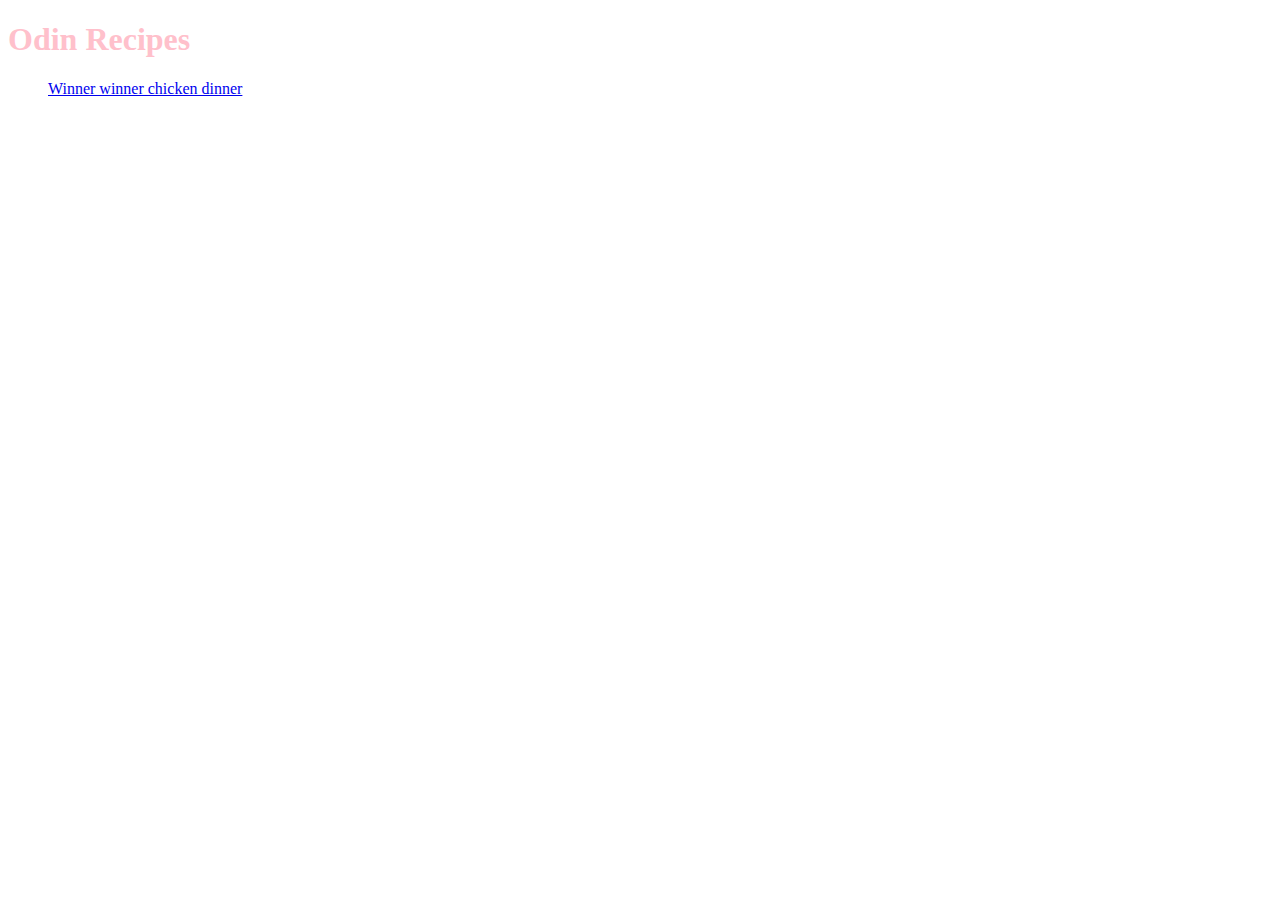
<file: odin-recipes/index.html>
<!DOCTYPE html>
<html lang="en">

<head>
    <meta charset="UTF-8">
    <meta name="viewport" content="width=device-width, initial-scale=1.0">
    <title>Document</title>
    <link rel="stylesheet" href="./css/style.css">
</head>

<body>
    <h1>Odin Recipes</h1>
    <ul>
        <a href="./recipes/chicken.html">Winner winner chicken dinner</a>
    </ul>

</body>

</html>
</file>
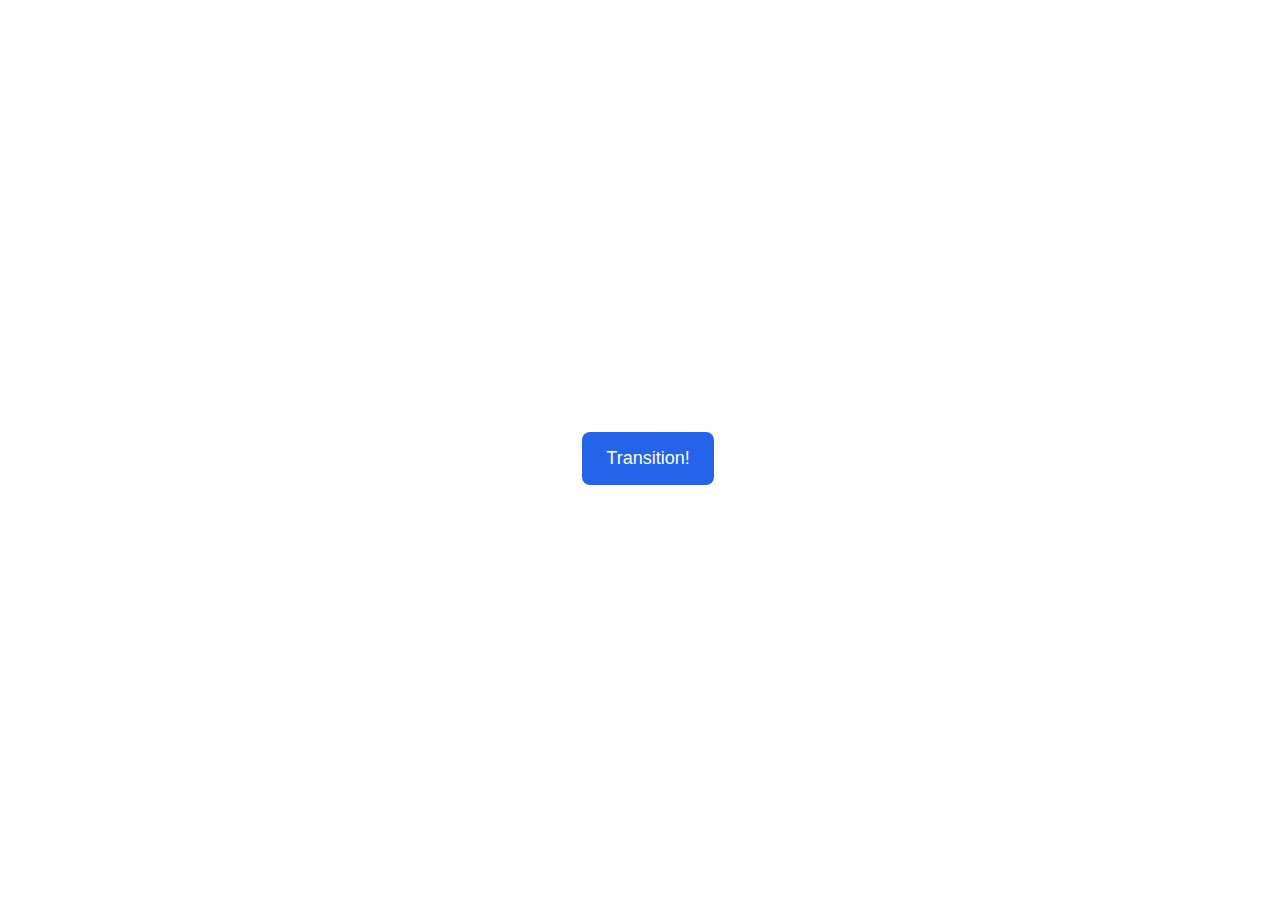
<file: css-exercises/animation/01-button-hover/index.html>
<!DOCTYPE html>
<html lang="en">
  <head>
    <meta charset="UTF-8" />
    <meta http-equiv="X-UA-Compatible" content="IE=edge" />
    <meta name="viewport" content="width=device-width, initial-scale=1.0" />
    <title>Button Hover</title>
    <link rel="stylesheet" href="style.css" />
  </head>
  <body>
    <div id="transition-container">
      <button>Transition!</button>
    </div>
  </body>
</html>
</file>
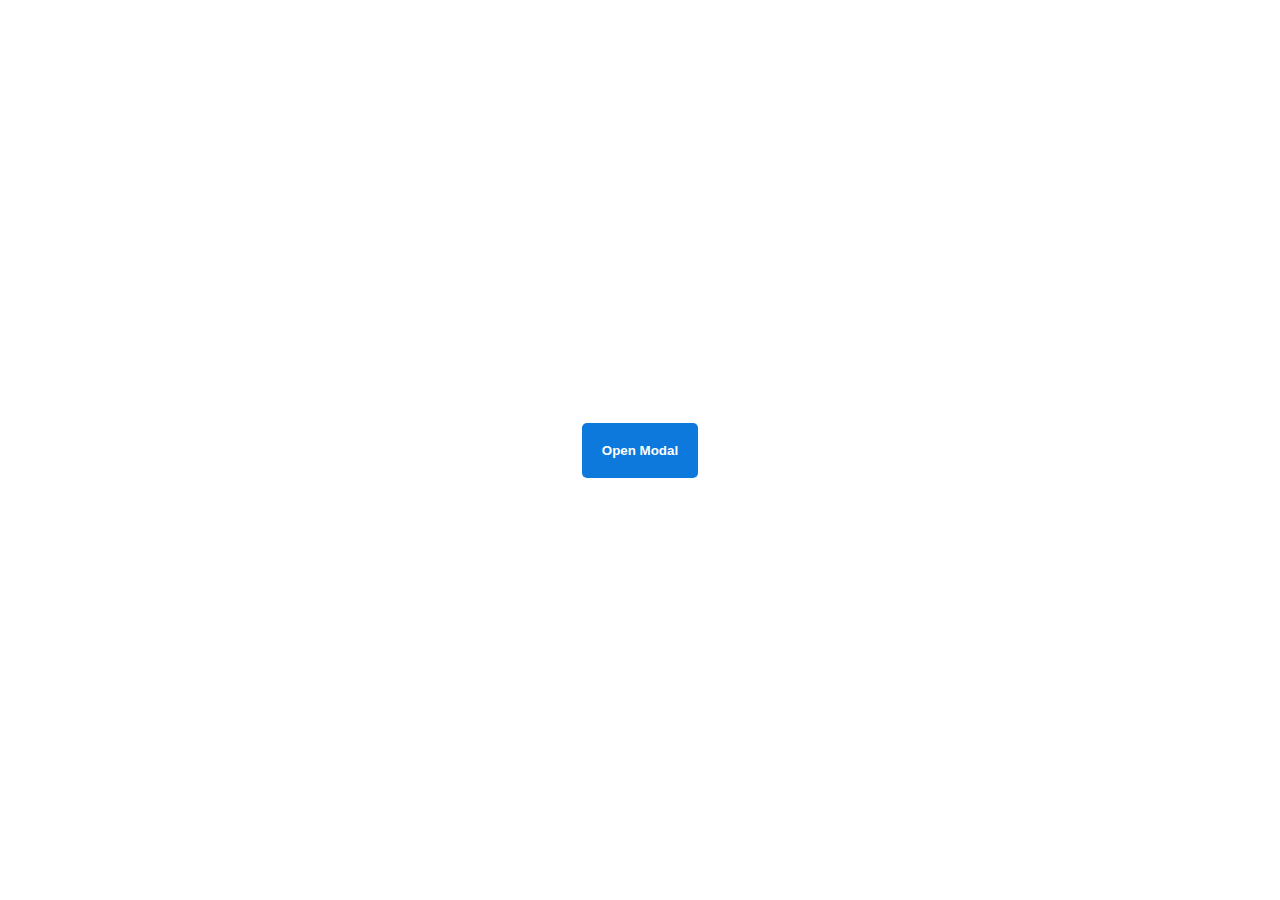
<file: css-exercises/animation/02-pop-up/index.html>
<!DOCTYPE html>
<html lang="en">
  <head>
    <meta charset="UTF-8" />
    <meta http-equiv="X-UA-Compatible" content="IE=edge" />
    <meta name="viewport" content="width=device-width, initial-scale=1.0" />
    <title>Popup</title>
    <link rel="stylesheet" href="style.css" />
  </head>
  <body>
    <div class="backdrop"></div>
    <div class="popup-modal">
      <h1>Look at me!</h1>
      <p>I'm a pop up dialog!</p>
      <button id="close-modal">Close Modal</button>
    </div>
    <div class="button-container">
      <button id="trigger-modal">Open Modal</button>
    </div>
    <script src="script.js"></script>
  </body>
</html>
</file>
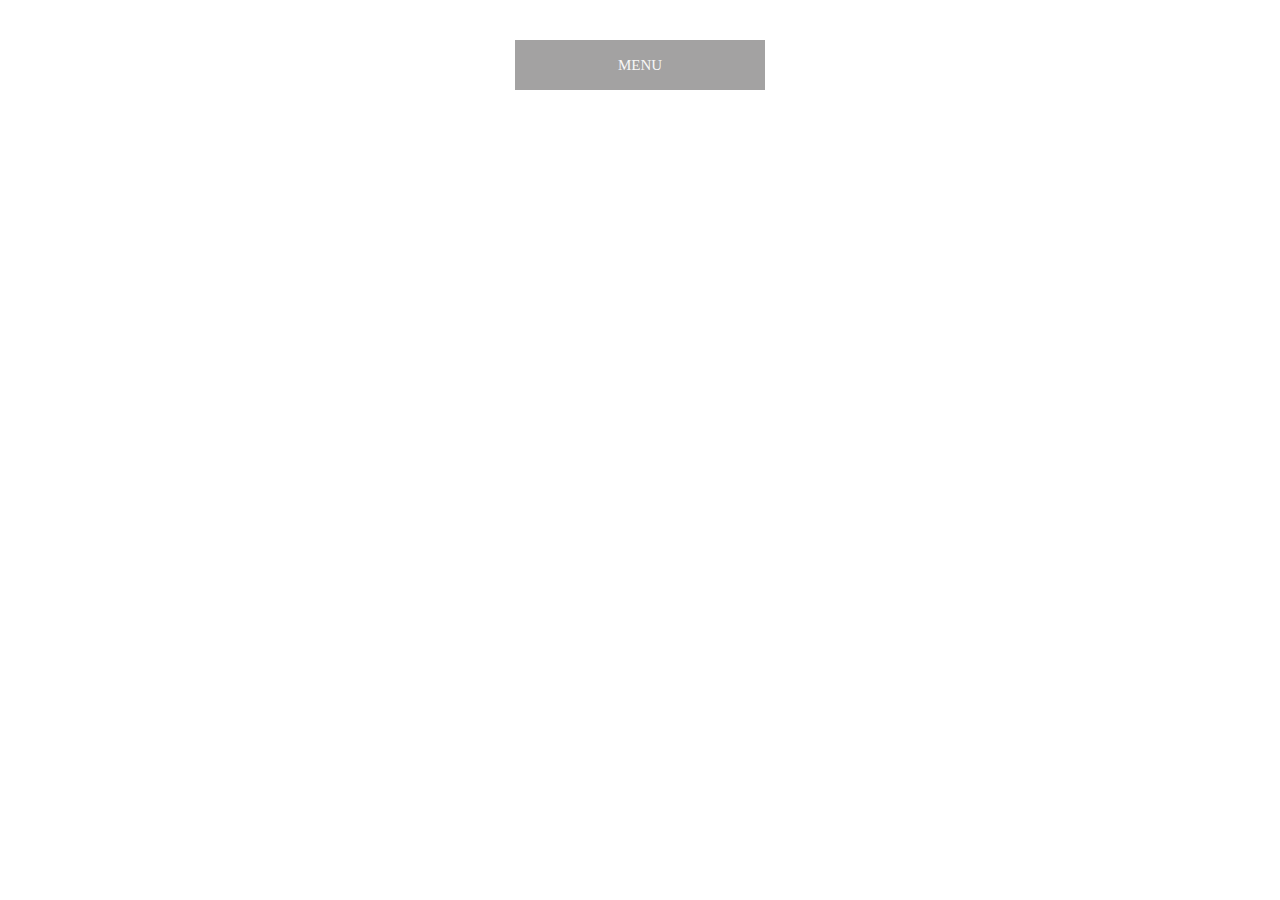
<file: css-exercises/animation/03-dropdown-menu/index.html>
<!DOCTYPE html>
<html lang="en">
  <head>
    <meta charset="UTF-8" />
    <meta http-equiv="X-UA-Compatible" content="IE=edge" />
    <meta name="viewport" content="width=device-width, initial-scale=1.0" />
    <title>Dropdown Menu</title>
    <link rel="stylesheet" href="style.css" />
  </head>
  <body>
    <div class="dropdown-container">
        <div class="menu-title">MENU</div>
        <ul class="dropdown-menu">
            <li>ITEM 1</li>
            <li>ITEM 2</li>
            <li>ITEM 3</li>
            <li>ITEM 4</li>
            <li>ITEM 5</li>
        </ul>
    </div>
    <script src="script.js"></script>
  </body>
</html>
</file>
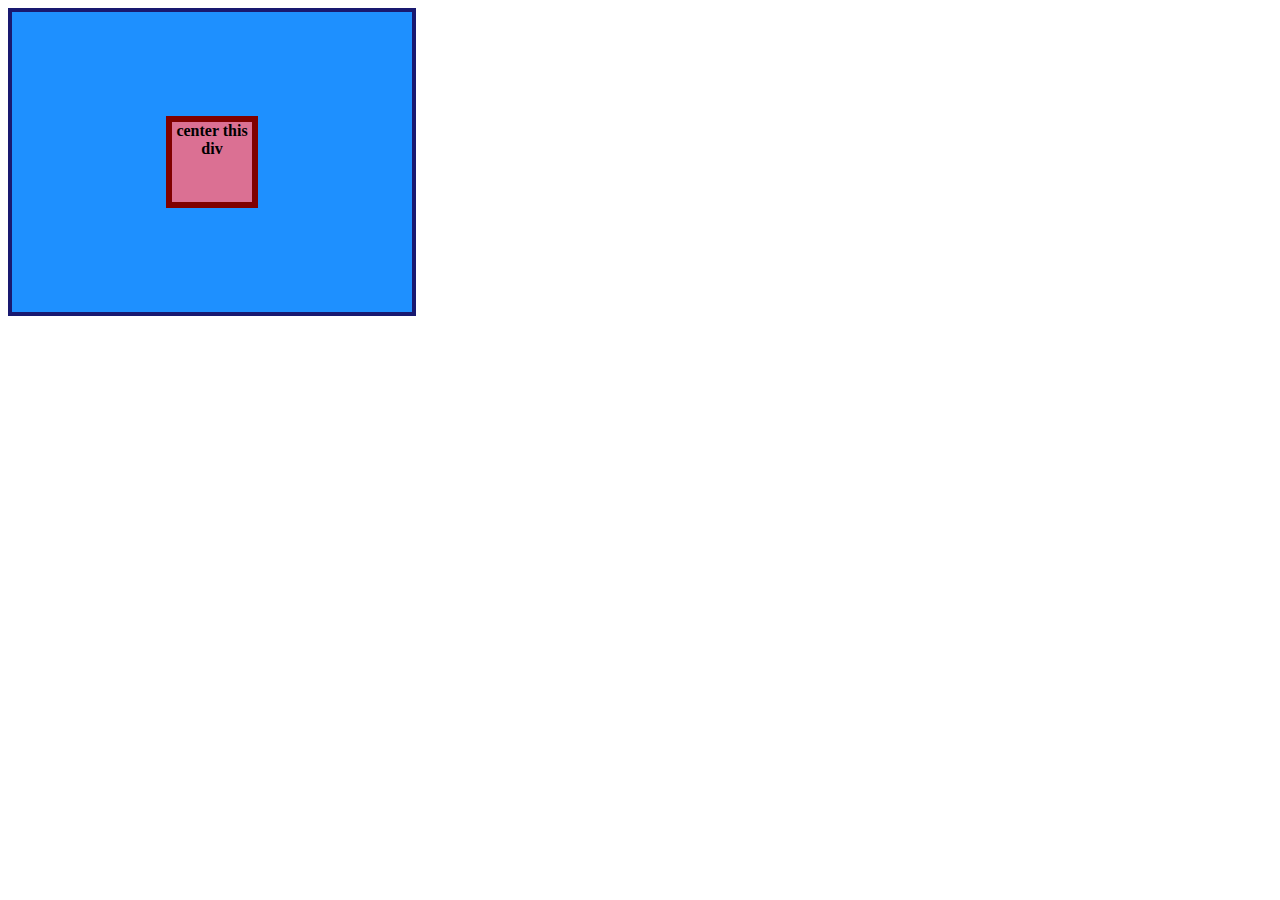
<file: css-exercises/flex/01-flex-center/index.html>
<!DOCTYPE html>
<html lang="en">
  <head>
    <meta charset="UTF-8">
    <meta http-equiv="X-UA-Compatible" content="IE=edge">
    <meta name="viewport" content="width=device-width, initial-scale=1.0">
    <title>CENTER THIS DIV</title>
    <link rel="stylesheet" href="style.css">
  </head>
  <body>
    <div class="container">
      <div class="box">center this div</div>
    </div>
  </body>
</html>
</file>
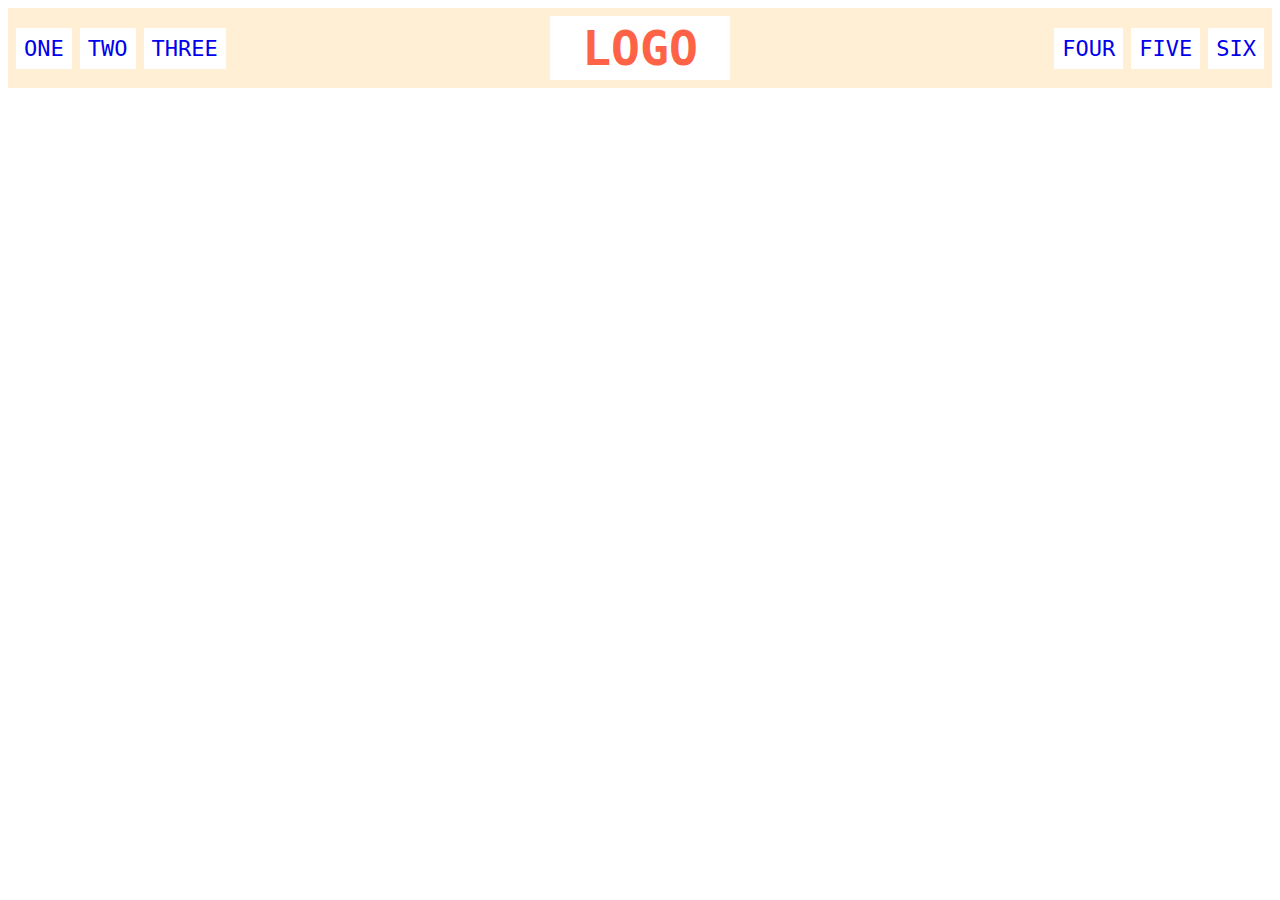
<file: css-exercises/flex/02-flex-header/index.html>
<!DOCTYPE html>
<html lang="en">
  <head>
    <meta charset="UTF-8">
    <meta http-equiv="X-UA-Compatible" content="IE=edge">
    <meta name="viewport" content="width=device-width, initial-scale=1.0">
    <title>Flex Header</title>
    <link rel="stylesheet" href="style.css">
  </head>
  <body>
    <div class="header">
      <div class="left-links">
        <ul>
          <li><a href="#">ONE</a></li>
          <li><a href="#">TWO</a></li>
          <li><a href="#">THREE</a></li>
        </ul>
      </div>
      <div class="logo">LOGO</div>
      <div class="right-links">
        <ul>
          <li><a href="#">FOUR</a></li>
          <li><a href="#">FIVE</a></li>
          <li><a href="#">SIX</a></li>
        </ul>
      </div>
    </div>
  </body>
</html>
</file>
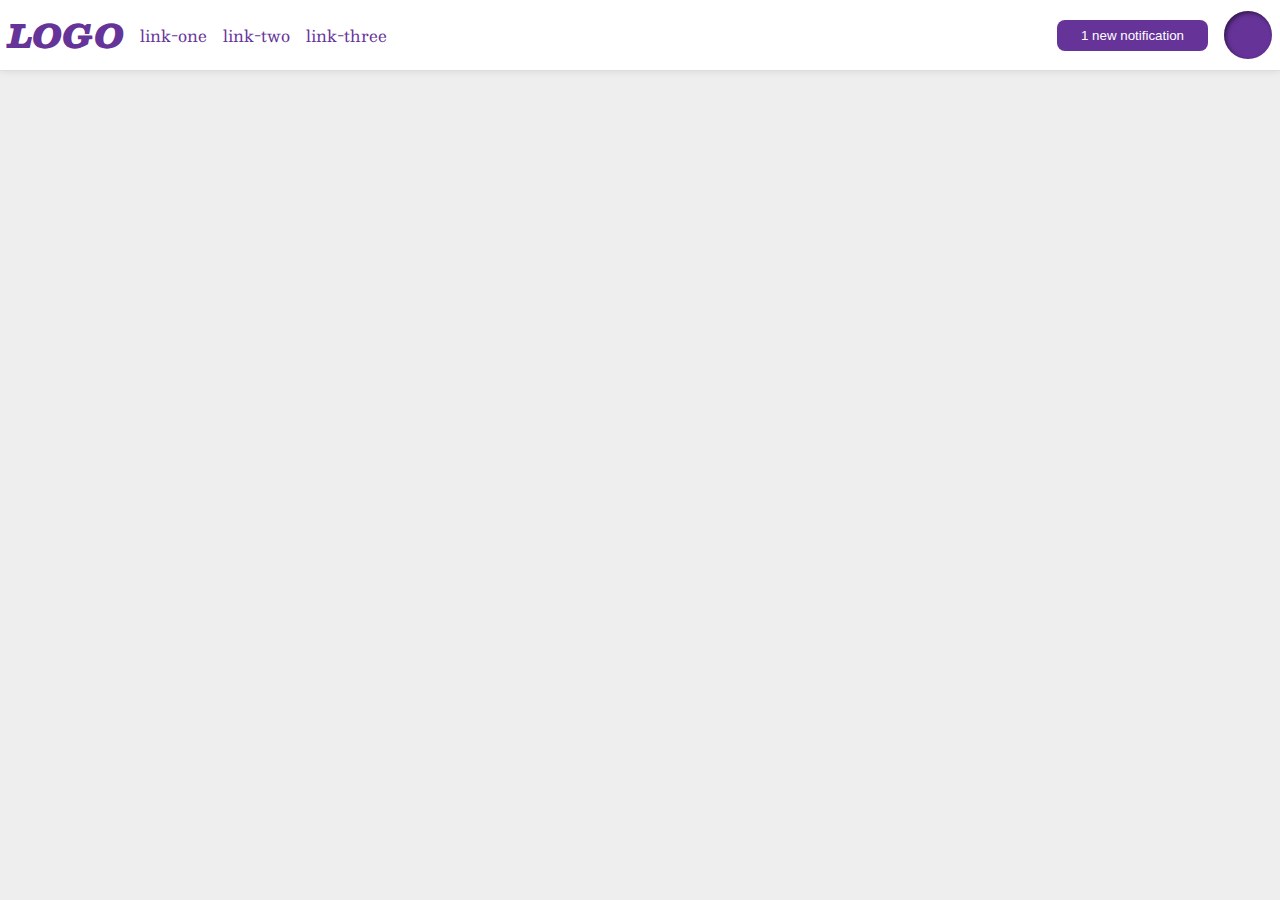
<file: css-exercises/flex/03-flex-header-2/index.html>
<!DOCTYPE html>
<html lang="en">
  <head>
    <meta charset="UTF-8">
    <meta http-equiv="X-UA-Compatible" content="IE=edge">
    <meta name="viewport" content="width=device-width, initial-scale=1.0">
    <title>Flex Header 2</title>
    <link rel="stylesheet" href="style.css">
  </head>
  <body>
    <div class="header">
      <div class="logo">
        LOGO
      </div>
      <ul class="links">
        <li><a href="https://google.com">link-one</a></li>
        <li><a href="https://google.com">link-two</a></li>
        <li><a href="https://google.com">link-three</a></li>
      </ul>
      <button class="notifications">
        1 new notification
      </button>
      <div class="profile-image"></div>
    </div>
  </body>
</html>
</file>
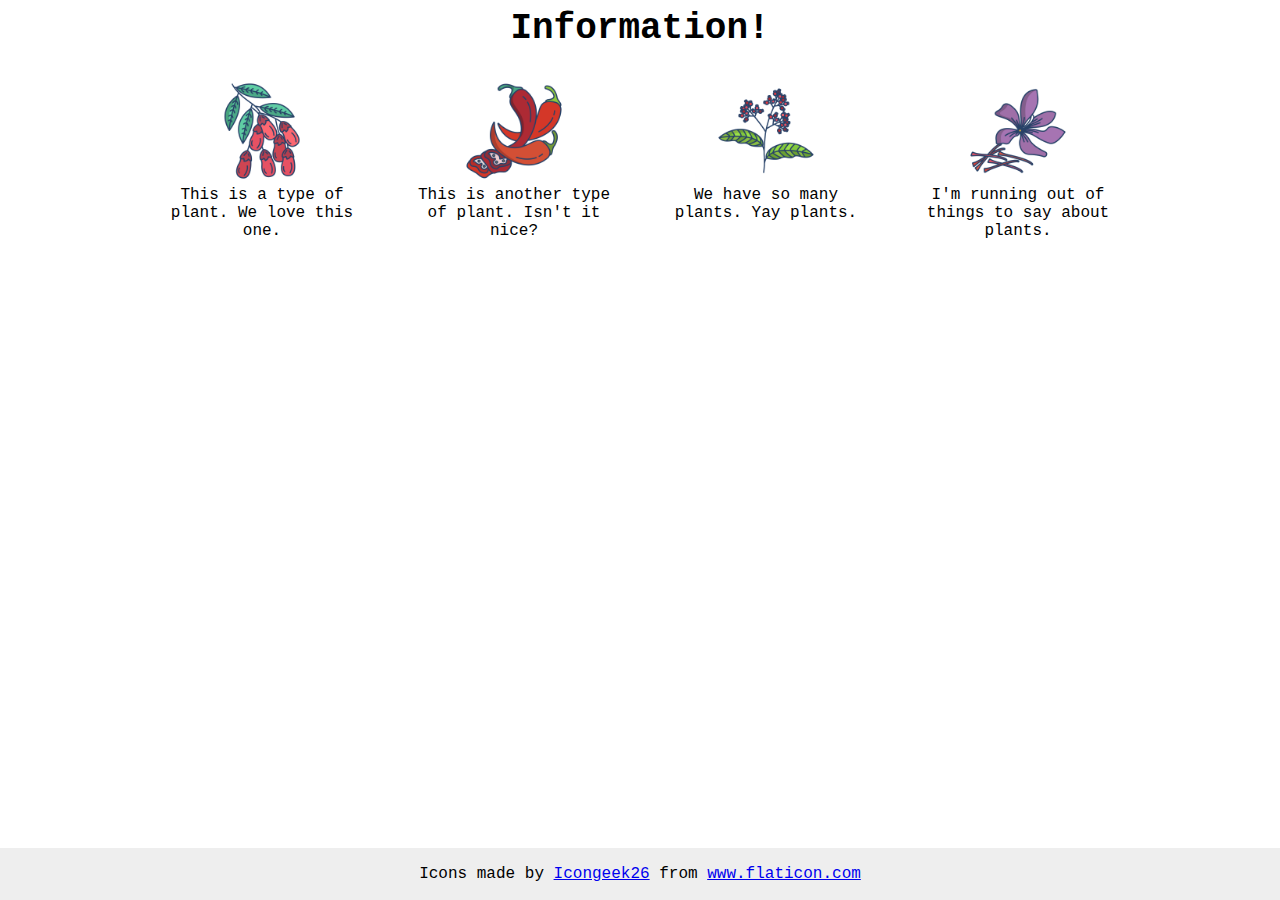
<file: css-exercises/flex/04-flex-information/index.html>
<!DOCTYPE html>
<html lang="en">

<head>
  <meta charset="UTF-8">
  <meta http-equiv="X-UA-Compatible" content="IE=edge">
  <meta name="viewport" content="width=device-width, initial-scale=1.0">
  <title>Information</title>
  <link rel="stylesheet" href="style.css">
</head>

<body>
  <div class="title">Information!</div>

  <div class="container">
    <div class="info">
      <img src="./images/barberry.png" alt="barberry">
      <div class="text">This is a type of plant. We love this one.</div>
    </div>

    <div class="info">
      <img src="./images/chilli.png" alt="chili">
      <div class="text">This is another type of plant. Isn't it nice?</div>
    </div>

    <div class="info">
      <img src="./images/pepper.png" alt="pepper">
      <div class="text">We have so many plants. Yay plants.</div>
    </div>

    <div class="info">
      <img src="./images/saffron.png" alt="saffron">
      <div class="text">I'm running out of things to say about plants.</div>
    </div>
  </div>

  <!-- disregard this section, it's here to give attribution to the creator of these icons -->
  <div class="footer">
    <div>Icons made by <a href="https://www.flaticon.com/authors/icongeek26" title="Icongeek26">Icongeek26</a> from <a
        href="https://www.flaticon.com/" title="Flaticon">www.flaticon.com</a></div>
  </div>
</body>

</html>
</file>
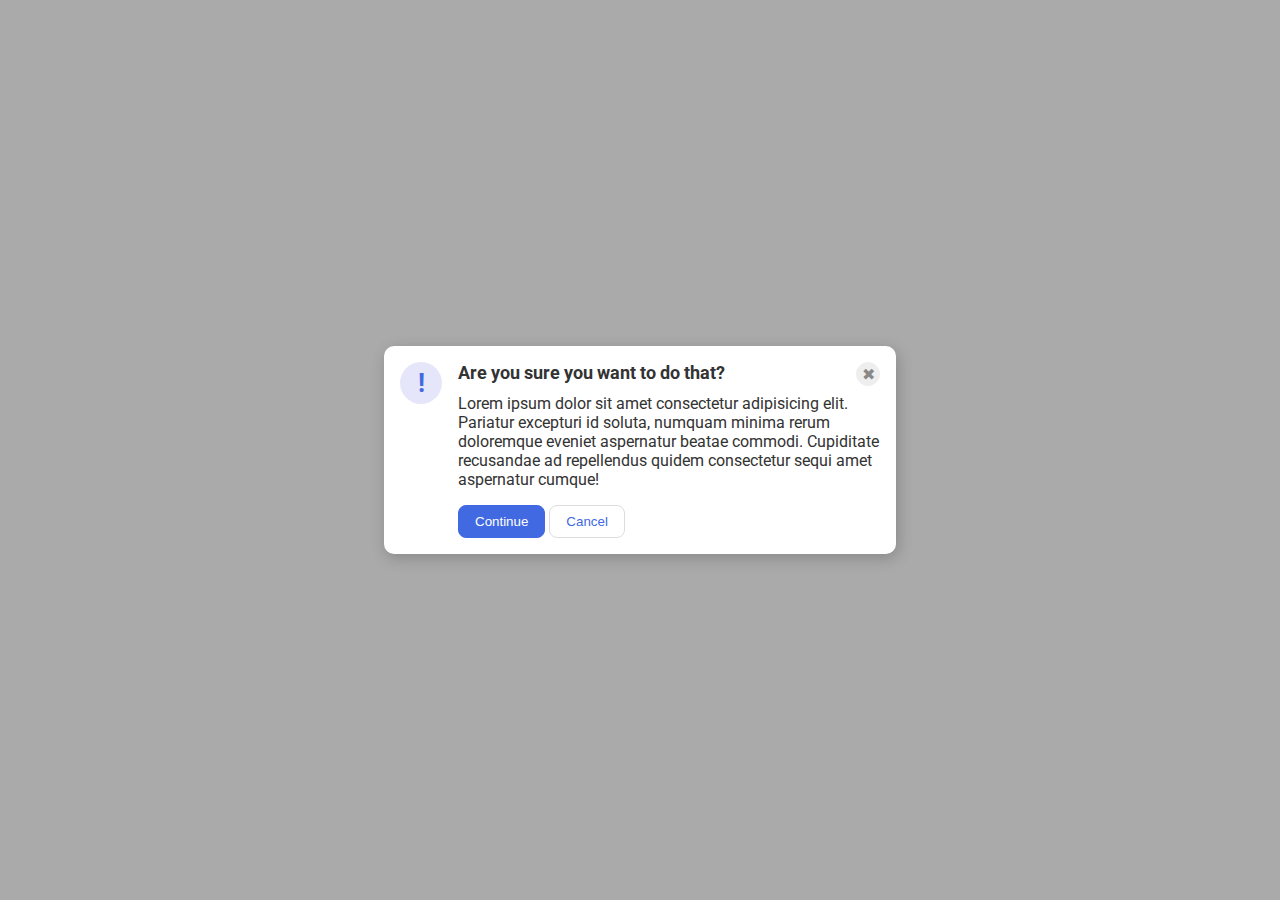
<file: css-exercises/flex/05-flex-modal/index.html>
<!DOCTYPE html>
<html lang="en">

<head>
  <meta charset="UTF-8">
  <meta http-equiv="X-UA-Compatible" content="IE=edge">
  <meta name="viewport" content="width=device-width, initial-scale=1.0">
  <link rel="stylesheet" href="style.css">
  <title>Modal</title>
</head>

<body>
  <div class="modal">
    <div class="icon">!</div>
    <div class="info">
      <div class="top">
        <div class="header">
          Are you sure you want to do that?
        </div>
        <button class="close-button">✖</button>
      </div>
      <div class="text">
        Lorem ipsum dolor sit amet consectetur adipisicing elit. Pariatur excepturi id soluta, numquam
        minima rerum doloremque eveniet aspernatur beatae commodi. Cupiditate recusandae ad repellendus quidem
        consectetur sequi amet aspernatur cumque!</div>
      <button class="continue">Continue</button>
      <button class="cancel">Cancel</button>
    </div>
  </div>
</body>

</html>
</file>
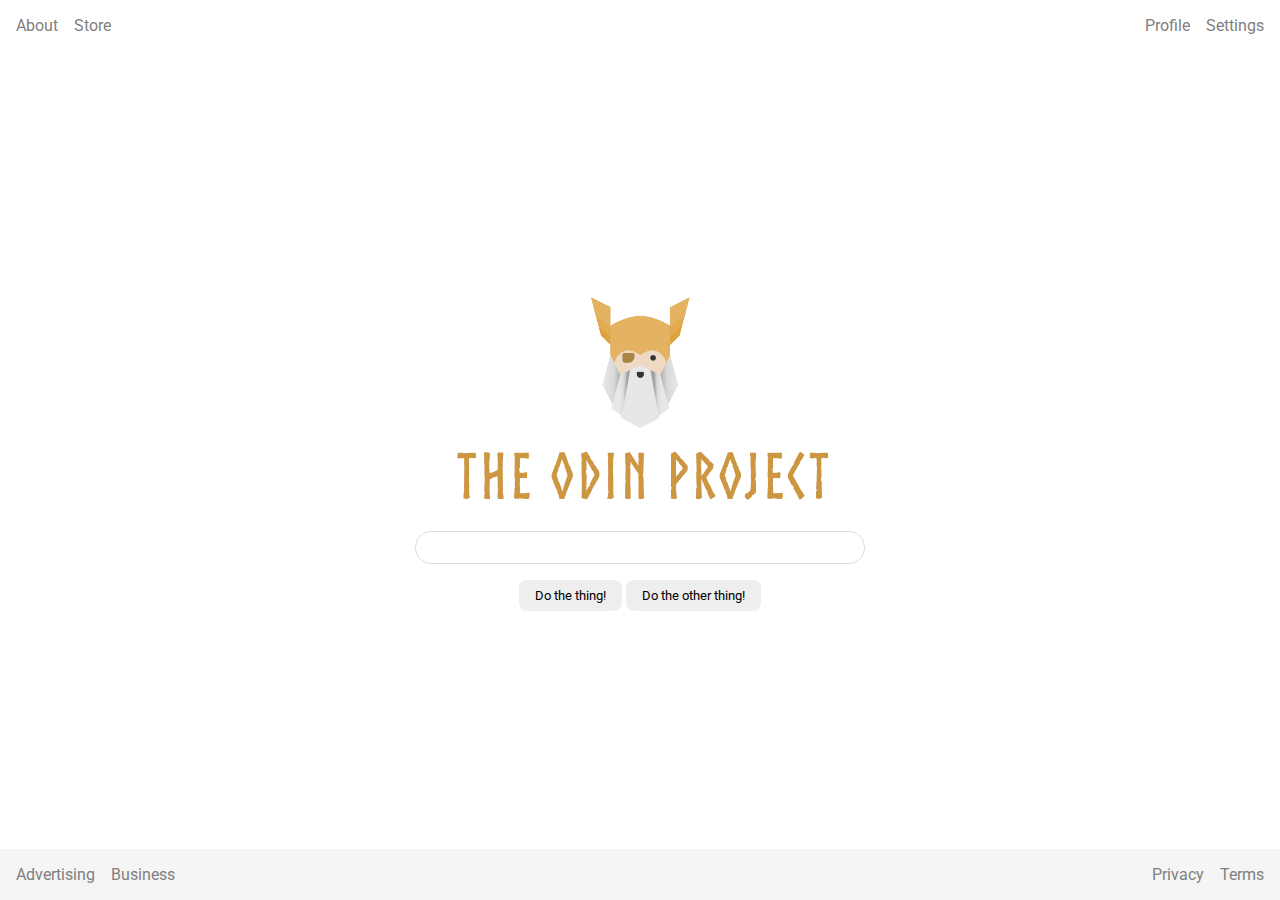
<file: css-exercises/flex/06-flex-layout/index.html>
<!DOCTYPE html>
<html lang="en">

<head>
  <meta charset="UTF-8">
  <meta http-equiv="X-UA-Compatible" content="IE=edge">
  <meta name="viewport" content="width=device-width, initial-scale=1.0">
  <title>LAYOUT</title>
  <link rel="stylesheet" href="./style.css">
</head>

<body>
  <div class="header">
    <ul class="left-links">
      <li><a href="#">About</a></li>
      <li><a href="#">Store</a></li>
    </ul>
    <ul class="right-links">
      <li><a href="#">Profile</a></li>
      <li><a href="#">Settings</a></li>
    </ul>
  </div>
  <div class="content">
    <img src="./logo.png" alt="Project logo. Represents odin with the project name.">
    <div class="input">
      <input type="text">
    </div>
    <div class="buttons">
      <button>Do the thing!</button>
      <button>Do the other thing!</button>
    </div>
  </div>
  <div class="footer">
    <ul class="left-links">
      <li><a href="#">Advertising</a></li>
      <li><a href="#">Business</a></li>
    </ul>
    <ul class="right-links">
      <li><a href="#">Privacy</a></li>
      <li><a href="#">Terms</a></li>
    </ul>
  </div>
</body>

</html>
</file>
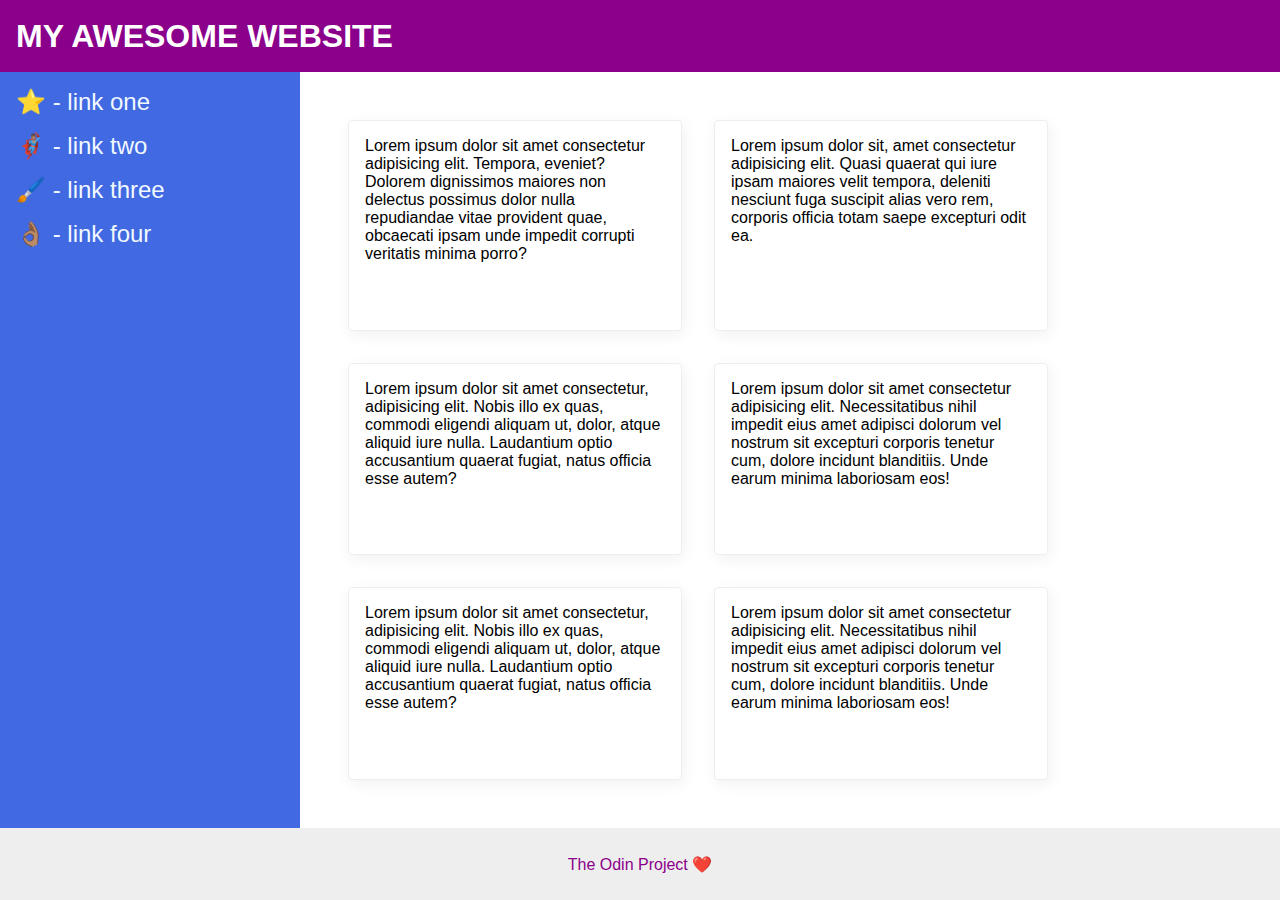
<file: css-exercises/flex/07-flex-layout-2/index.html>
<!DOCTYPE html>
<html lang="en">

<head>
  <meta charset="UTF-8">
  <meta http-equiv="X-UA-Compatible" content="IE=edge">
  <meta name="viewport" content="width=device-width, initial-scale=1.0">
  <title>The Holy Grail</title>
  <link rel="stylesheet" href="style.css">
</head>

<body>
  <div class="header">
    MY AWESOME WEBSITE
  </div>

  <div class="content">
    <div class="sidebar">
      <ul>
        <li><a href="#">⭐ - link one</a></li>
        <li><a href="#">🦸🏽‍♂️ - link two</a></li>
        <li><a href="#">🖌️ - link three</a></li>
        <li><a href="#">👌🏽 - link four</a></li>
      </ul>
    </div>

    <div class="cards">
      <div class="card">Lorem ipsum dolor sit amet consectetur adipisicing elit. Tempora, eveniet? Dolorem dignissimos
        maiores non delectus possimus dolor nulla repudiandae vitae provident quae, obcaecati ipsam unde impedit
        corrupti
        veritatis minima porro?</div>
      <div class="card">Lorem ipsum dolor sit, amet consectetur adipisicing elit. Quasi quaerat qui iure ipsam maiores
        velit
        tempora, deleniti nesciunt fuga suscipit alias vero rem, corporis officia totam saepe excepturi odit ea.</div>
      <div class="card">Lorem ipsum dolor sit amet consectetur, adipisicing elit. Nobis illo ex quas, commodi eligendi
        aliquam ut, dolor, atque aliquid iure nulla. Laudantium optio accusantium quaerat fugiat, natus officia esse
        autem?
      </div>
      <div class="card">Lorem ipsum dolor sit amet consectetur adipisicing elit. Necessitatibus nihil impedit eius amet
        adipisci dolorum vel nostrum sit excepturi corporis tenetur cum, dolore incidunt blanditiis. Unde earum minima
        laboriosam eos!</div>
      <div class="card">Lorem ipsum dolor sit amet consectetur, adipisicing elit. Nobis illo ex quas, commodi eligendi
        aliquam ut, dolor, atque aliquid iure nulla. Laudantium optio accusantium quaerat fugiat, natus officia esse
        autem?
      </div>
      <div class="card">Lorem ipsum dolor sit amet consectetur adipisicing elit. Necessitatibus nihil impedit eius amet
        adipisci dolorum vel nostrum sit excepturi corporis tenetur cum, dolore incidunt blanditiis. Unde earum minima
        laboriosam eos!</div>
    </div>
  </div>

  <div class="footer">
    The Odin Project ❤️
  </div>
</body>

</html>
</file>
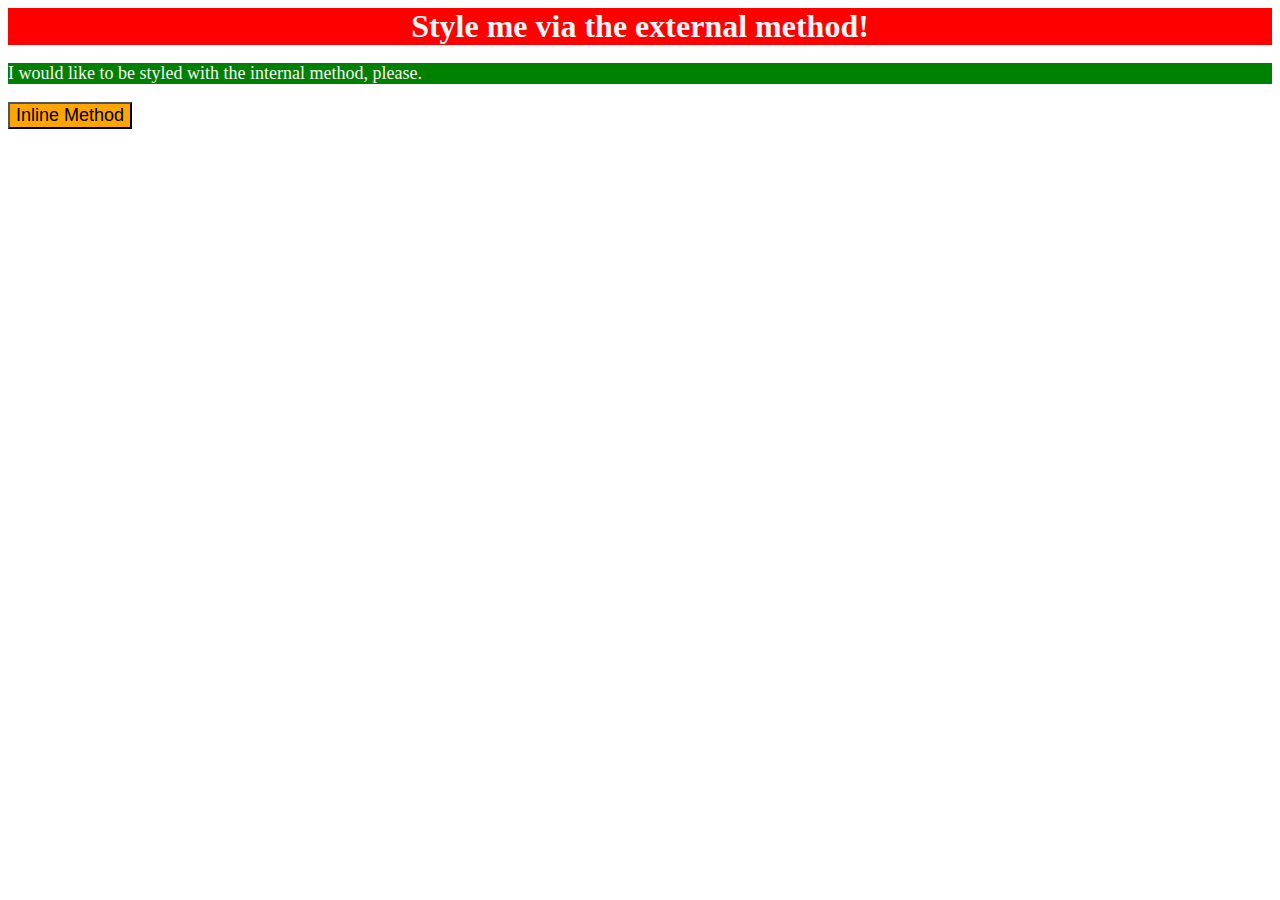
<file: css-exercises/foundations/01-css-methods/index.html>
<!DOCTYPE html>
<html lang="en">

<head>
  <meta charset="UTF-8">
  <meta http-equiv="X-UA-Compatible" content="IE=edge">
  <meta name="viewport" content="width=device-width, initial-scale=1.0">
  <title>Methods for Adding CSS</title>
  <link rel="stylesheet" href="./style.css">
  <style>
    p {
      background-color: green;
      color: whitesmoke;
      font-size: 18px;
    }
  </style>
</head>

<body>
  <div>Style me via the external method!</div>
  <p>I would like to be styled with the internal method, please.</p>
  <button style="background-color: orange; font-size: 18px;">Inline Method</button>
</body>

</html>
</file>
<file: odin-recipes/css/style.css>
div {
    color: white;
    background-color: black;
}

h1 {
    color: pink;
}

p {
    color: rebeccapurple;
}
</file>
<file: css-exercises/animation/01-button-hover/style.css>
#transition-container {
  width: 100vw;
  height: 100vh;
  display: flex;
  flex-direction: column;
  justify-content: center;
  align-items: center;
  font-family: Arial, sans-serif;
}

button {
  border-radius: 8px;
  border: none;
  background-color: #2563eb;
  color: white;
  font-size: 18px;
  padding: 16px 24px;
  text-align: center;
}
</file>
<file: css-exercises/animation/02-pop-up/style.css>
* {
  padding: 0;
  margin: 0;
}

body {
  overflow: hidden;
}

.button-container {
  width: 100vw;
  height: 100vh;
  background-color: #ffffff;
  opacity: 100%;
  display: flex;
  align-items: center;
  justify-content: center;
}

button {
  padding: 20px;
  color: #ffffff;
  background-color: #0e79dd;
  border: none;
  border-radius: 5px;
  font-weight: 600;
}

.popup-modal {
  padding: 32px 64px;
  background-color: white;
  border: 1px solid black;
  border-radius: 10px;
  position: fixed;
  top: 50%;
  left: 50%;
  transform-origin: center;
  transform: translate(-50%, -50%);
  pointer-events: none;
  opacity: 0%;
  text-align: center;
}

.popup-modal p {
  margin-bottom: 24px;
}

.backdrop {
  pointer-events: none;
  position: fixed;
  inset: 0;
  background: #000;
  opacity: 0%;
}

.popup-modal.show {
  opacity: 100%;
  pointer-events: all;
}

.backdrop.show {
  opacity: 30%;
}
</file>
<file: css-exercises/animation/03-dropdown-menu/style.css>
.dropdown-container {
  max-width: 250px;
  margin: 40px auto;
  text-align: center;
  line-height: 50px;
  font-size: 15px;
  color: rgb(247, 247, 247);
  cursor: pointer;
}

.menu-title {
  background-color: rgb(163, 162, 162);
}

.dropdown-menu {
  list-style: none;
  padding: 0;
  margin: 0;
  background-color: rgb(99, 97, 97);

  display: none;
}

ul.dropdown-menu li:hover {
  background: rgb(47, 46, 46);
}

.visible {
  display: block;
}
</file>
<file: css-exercises/flex/01-flex-center/style.css>
.container {
  background: dodgerblue;
  border: 4px solid midnightblue;
  width: 400px;
  height: 300px;
  display: flex;
  align-items: center;
  justify-content: center;
}

.box {
  background: palevioletred;
  font-weight: bold;
  text-align: center;
  border: 6px solid maroon;
  width: 80px;
  height: 80px;
}
</file>
<file: css-exercises/flex/02-flex-header/style.css>
.header {
  font-family: monospace;
  background: papayawhip;
  display: flex;
  padding: 8px;
  align-items: center;
  justify-content: space-between;
}

.logo {
  font-size: 48px;
  font-weight: 900;
  color: tomato;
  background: white;
  padding: 4px 32px;
}

ul {
  /* this removes the dots on the list items*/
  list-style-type: none;
  display: flex;
  gap: 8px;
  margin: 0;
  padding: 0;
}

a {
  font-size: 22px;
  background: white;
  padding: 8px;
  /* this removes the line under the links */
  text-decoration: none;
}
</file>
<file: css-exercises/flex/03-flex-header-2/style.css>
/* this is some magical font-importing.  
you'll learn about it later. */
@import url('https://fonts.googleapis.com/css2?family=Besley:ital,wght@0,400;1,900&display=swap');

body {
  margin: 0;
  background: #eee;
  font-family: Besley, serif;
}

.header {
  background: white;
  border-bottom: 1px solid #ddd;
  box-shadow: 0 0 8px rgba(0,0,0,.1);
  display: flex;
  padding: 8px;
  justify-content: space-between;
  align-items: center;
  gap: 16px;
}

.profile-image {
  background: rebeccapurple;
  box-shadow: inset 2px 2px 4px rgba(0,0,0,.5);
  border-radius: 50%;
  width: 48px;
  height: 48px;
}

.logo {
  color: rebeccapurple;
  font-size: 32px;
  font-weight: 900;
  font-style: italic;
}

button {
  border: none;
  border-radius: 8px;
  background: rebeccapurple;
  color: white;
  padding: 8px 24px;
  margin-left: auto;
}

a {
  /* this removes the line under our links */
  text-decoration: none;
  color: rebeccapurple;
}

ul {
  list-style-type: none;
  display: flex;
  gap: 16px;
  padding: 0;
  margin  : 0;
}
</file>
<file: css-exercises/flex/04-flex-information/style.css>
body {
  font-family: 'Courier New', Courier, monospace;
}

img {
  width: 100px;
  height: 100px;
}

.title {
  font-size: 36px;
  font-weight: 900;
  margin-bottom: 32px;
  text-align: center;
}

/* do not edit this footer */
.footer {
  position: fixed;
  bottom: 0;
  left: 0;
  right: 0;
  height: 52px;
  display: flex;
  align-items: center;
  justify-content: center;
  background: #eee;
}

.container {
  display: flex;
  justify-content: center;
  gap: 52px;
}

.info {
  width: 200px;
  display: flex;
  flex-direction: column;
  /* justify-content: center; */
  align-items: center;
  gap: 5px;
}

.info .text {
  text-align: center;
}
</file>
<file: css-exercises/flex/05-flex-modal/style.css>
@import url('https://fonts.googleapis.com/css2?family=Roboto:wght@400;700&display=swap');

html, body {
  height: 100%;
}

body {
  font-family: Roboto, sans-serif;
  margin: 0;
  background: #aaa;
  color: #333;
  /* I'll give you this one for free lol */
  display: flex;
  align-items: center;
  justify-content: center;
}

.modal {
  background: white;
  width: 480px;
  border-radius: 10px;
  box-shadow: 2px 4px 16px rgba(0,0,0,.2);
  display: flex;
  padding: 16px;
  gap: 16px;
}

.icon {
  color: royalblue;
  font-size: 26px;
  font-weight: 700;
  background: lavender;
  width: 42px;
  height: 42px;
  border-radius: 50%;
  display: flex;
  align-items: center;
  justify-content: center;
  flex-shrink: 0;
}

.close-button {
  background: #eee;
  border-radius: 50%;
  color: #888;
  font-weight: 400;
  font-size: 16px;
  height: 24px;
  width: 24px;
  display: flex;
  align-items: center;
  justify-content: center;
  border: 1px solid #eee;
  padding: 0;
  margin-left: auto;
  flex-shrink: 0;
}

.top {
  display: flex;
  justify-content: center;
}

button {
  cursor: pointer;
  padding: 8px 16px;
  border-radius: 8px;
}

button.continue {
  background: royalblue;
  border: 1px solid royalblue;
  color: white;
}

button.cancel {
  background: white;
  border: 1px solid #ddd;
  color: royalblue;
}

.info .text {
  margin: 8px 0px 16px 0px;
}

.header {
  font-weight: bold;
  font-size: 18px;
}
</file>
<file: css-exercises/flex/06-flex-layout/style.css>
@import url('https://fonts.googleapis.com/css2?family=Roboto:wght@400;700&display=swap');

body {
  height: 100vh;
  margin: 0;
  overflow: hidden;
  font-family: Roboto, sans-serif;
  display: flex;
  flex-direction: column;
}

img {
  width: 600px;
}

button {
  font-family: Roboto, sans-serif;
  border: none;
  border-radius: 8px;
  background: #eee;
  padding: 8px 16px;
}

input {
  border: 1px solid #ddd;
  border-radius: 16px;
  padding: 8px 24px;
  width: 400px;
}

ul {
  list-style-type: none;
  display: flex;
  margin: 0;
  padding: 0;
  gap: 16px;
}

a {
  text-decoration: none;
  color: gray;
}

.header,
.footer {
  display: flex;
  justify-content: space-between;
  padding: 16px;
}

.footer {
  background-color: whitesmoke;
}

.content {
  display: flex;
  flex-direction: column;
  justify-content: center;
  align-items: center;
  flex: 1;
  padding: 16px;
  gap: 16px;
}
</file>
<file: css-exercises/flex/07-flex-layout-2/style.css>
body {
  font-family: -apple-system, BlinkMacSystemFont, 'Segoe UI', Roboto, Oxygen, Ubuntu, Cantarell, 'Open Sans', 'Helvetica Neue', sans-serif;
  margin: 0;
  min-height: 100vh;
  display: flex;
  flex-direction: column;
}

.header {
  height: 72px;
  background: darkmagenta;
  color: white;
  font-size: 32px;
  font-weight: 900;
  display: flex;
  align-items: center;
  padding-left: 16px;
}

.footer {
  height: 72px;
  background: #eee;
  color: darkmagenta;
  display: flex;
  justify-content: center;
  align-items: center;
}

.sidebar {
  width: 300px;
  background: royalblue;
  box-sizing: border-box;
  display: flex;
  flex: 0 0 300px;
  padding: 0px 16px;
}

.sidebar>ul {
  list-style-type: none;
  margin: 0;
  padding: 0;
}

.sidebar>ul>li {
  margin: 16px 0px;
}

.sidebar a {
  text-decoration: none;
  color: aliceblue;
  font-size: 24px;
}

.cards {
  display: flex;
  flex-wrap: wrap;
  padding: 48px;
  gap: 32px;
}

.card {
  border: 1px solid #eee;
  box-shadow: 2px 4px 16px rgba(0, 0, 0, .06);
  border-radius: 4px;
  padding: 16px;
  flex: 0 0 300px;
}

.content {
  display: flex;
  flex: 1;
}
</file>
<file: css-exercises/foundations/01-css-methods/style.css>
div {
    background-color: red;
    font-size: 32px;
    color: whitesmoke;
    text-align: center;
    font-weight: bold;
}
</file>
